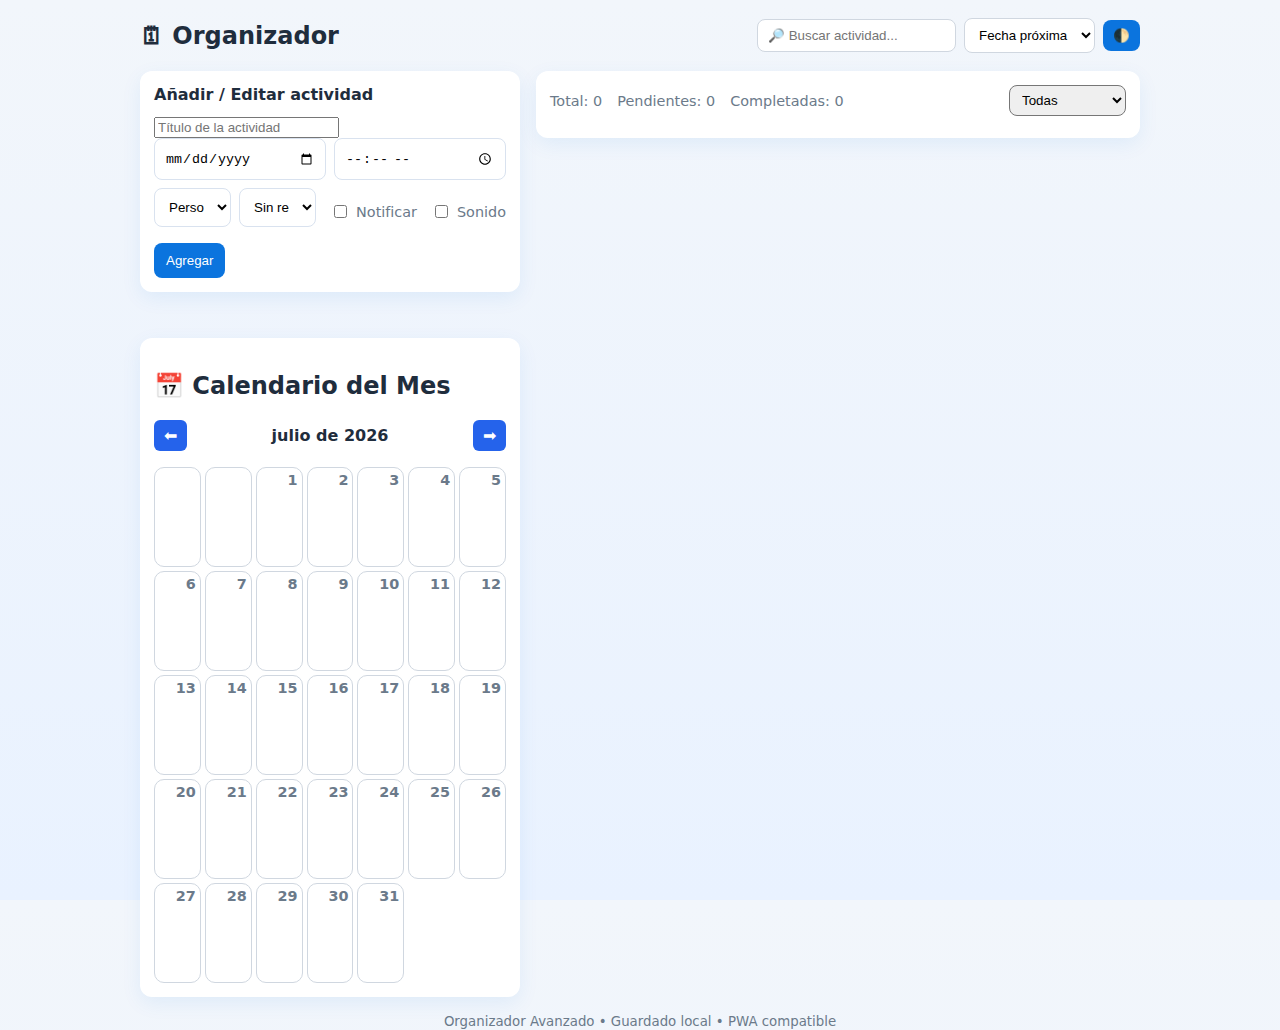
<file: index.html>
<!DOCTYPE html>
<html lang="es">
<head>
  <meta charset="utf-8" />
  <meta name="viewport" content="width=device-width,initial-scale=1" />
  <title>Organizador Avanzado</title>
  <link rel="stylesheet" href="style.css">
  <link rel="manifest" href="manifest.json">
  <meta name="theme-color" content="#0b74de">
</head>
<body>
  <div class="app">
    <header>
      <h1>🗓 Organizador</h1>
      <div class="top-controls">
        <input id="buscar" placeholder="🔎 Buscar actividad..." />
        <select id="orden">
          <option value="proximo">Fecha próxima</option>
          <option value="antiguo">Fecha antigua</option>
          <option value="alfabetico">Alfabético</option>
        </select>
        <button id="toggleTheme" title="Cambiar tema">🌓</button>
        <button id="installBtn" class="hidden">⬇ Instalar</button>
      </div>
    </header>

    <main>
      <!-- FORMULARIO -->
      <section class="form-section card">
        <h2>Añadir / Editar actividad</h2>
        <form id="formActividad">
          <input id="actividad" placeholder="Título de la actividad" required />
          
          <div class="row">
            <input type="date" id="fecha" required />
            <input type="time" id="hora" required />
          </div>

          <div class="row small-gap">
            <select id="categoria">
              <option value="Personal">Personal</option>
              <option value="Trabajo">Trabajo</option>
              <option value="Estudio">Estudio</option>
              <option value="Otro">Otro</option>
            </select>

            <select id="recurrencia">
              <option value="none">Sin recurrencia</option>
              <option value="daily">Diario</option>
              <option value="weekly">Semanal</option>
              <option value="monthly">Mensual</option>
            </select>

            <label class="checkbox">
              <input type="checkbox" id="notificar" /> Notificar
            </label>

            <label class="checkbox">
              <input type="checkbox" id="conSonido" /> Sonido
            </label>
          </div>

          <div class="form-actions">
            <button type="submit" id="guardarBtn">Agregar</button>
            <button type="button" id="cancelEdit" class="hidden">Cancelar</button>
          </div>

          <input type="hidden" id="editingId" value="">
        </form>
      </section>

      <!-- LISTA DE ACTIVIDADES -->
      <section class="list-section card">
        <div class="list-header">
          <div class="counters">
            <span id="totalCount">Total: 0</span>
            <span id="pendientesCount">Pendientes: 0</span>
            <span id="completadasCount">Completadas: 0</span>
          </div>
          <div class="filters">
            <select id="filtro">
              <option value="todas">Todas</option>
              <option value="pendientes">Pendientes</option>
              <option value="completadas">Completadas</option>
            </select>
          </div>
        </div>

        <!-- 👇 Contenedor con scroll interno -->
        <div class="scroll-container">
          <ul id="listaActividades" class="lista"></ul>
        </div>
      </section>

      <!-- CALENDARIO -->
      <section id="calendario" class="calendar card">
        <h2>📅 Calendario del Mes</h2>
        <div class="calendar-header">
          <button id="prevMonth" class="btn-nav">⬅</button>
          <span id="monthYear"></span>
          <button id="nextMonth" class="btn-nav">➡</button>
        </div>
        <div id="calendarGrid" class="calendar-grid"></div>
      </section>
    </main>

    <audio id="alarmaAudio" src="[data-uri]..." preload="auto"></audio>

    <footer>
      <small>Organizador Avanzado • Guardado local • PWA compatible</small>
    </footer>
  </div>

  <script src="script.js" defer></script>
</body>
</html>
</file>
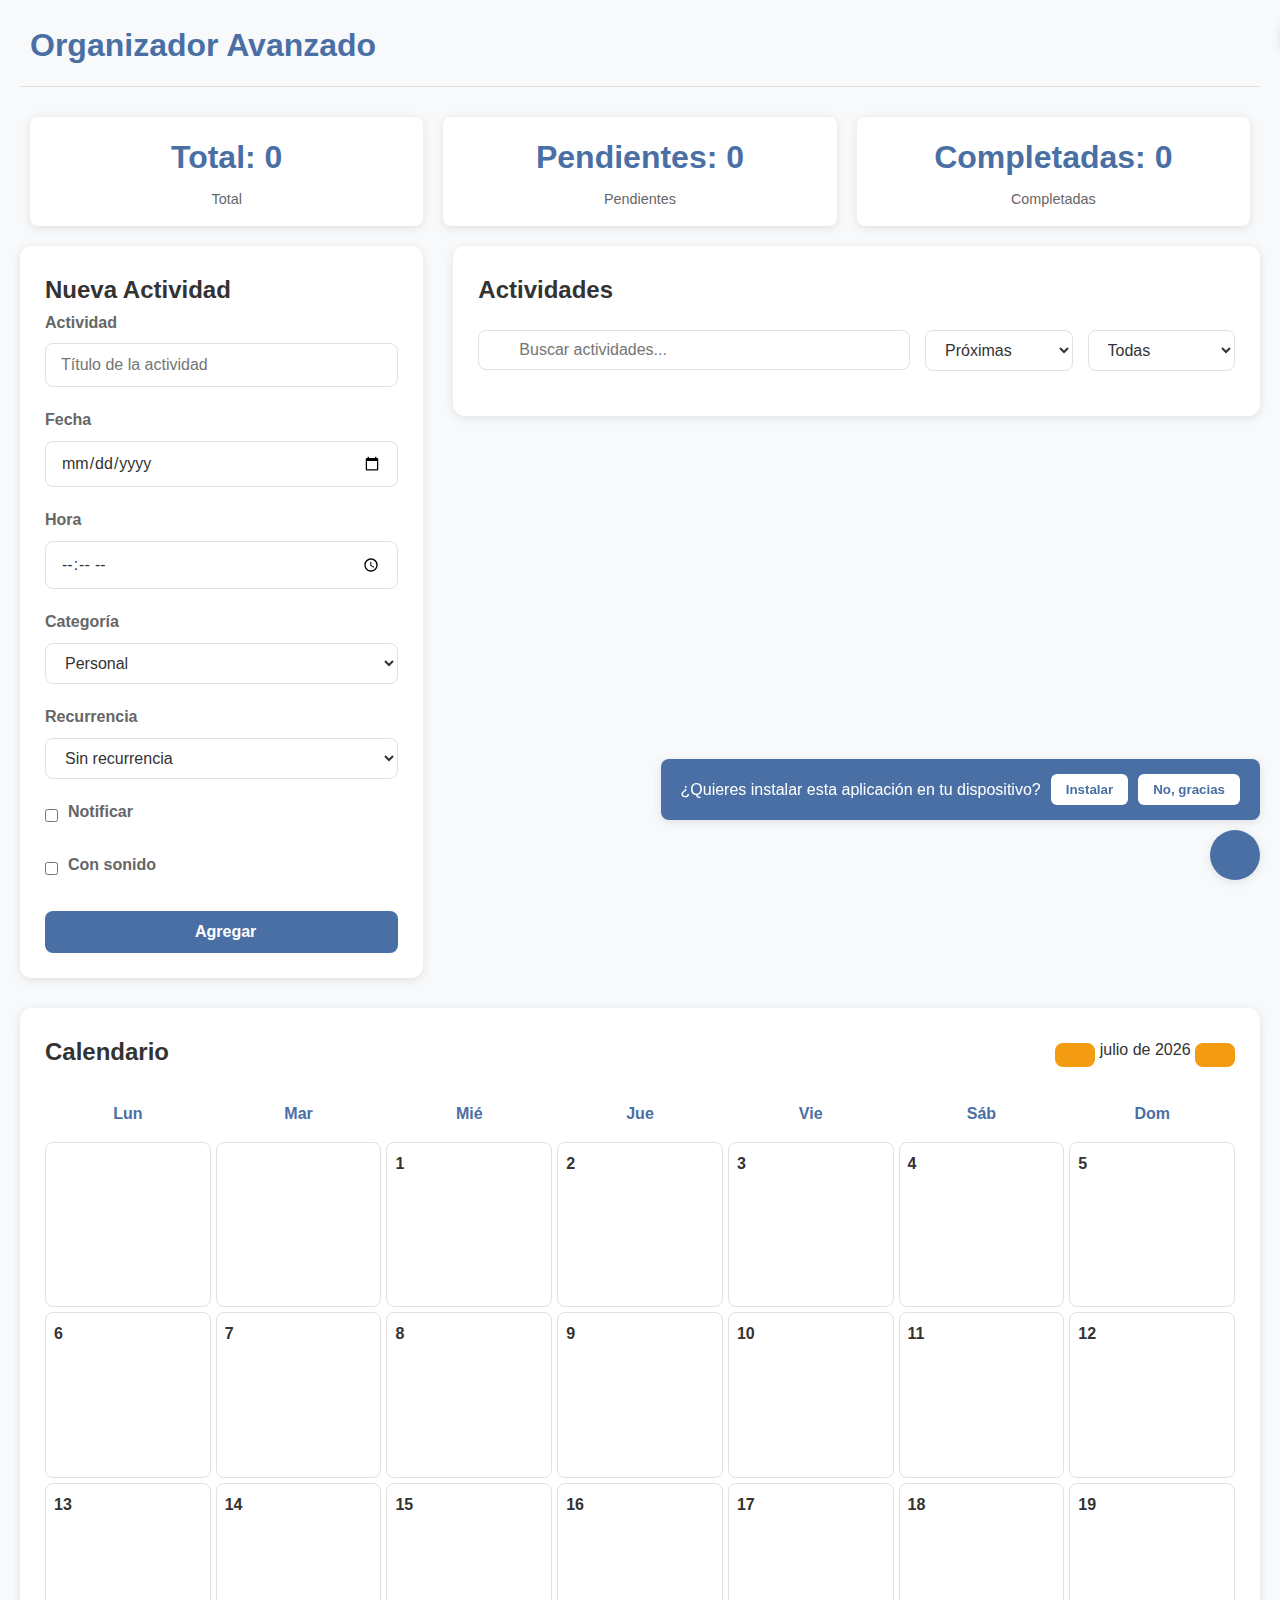
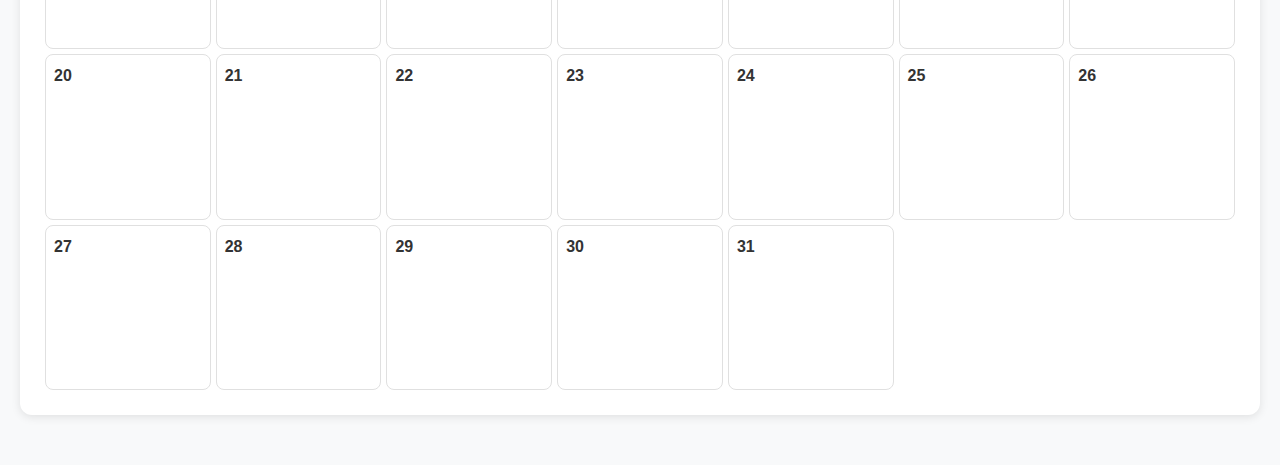
<file: ult/index.html>
<!DOCTYPE html>
<html lang="es">
<head>
    <meta charset="UTF-8">
    <meta name="viewport" content="width=device-width, initial-scale=1.0">
    <title>Organizador Avanzado</title>
    <link rel="stylesheet" href="https://cdnjs.cloudflare.com/ajax/libs/font-awesome/6.4.0/css/all.min.css">
    <style>
        :root {
            --primary: #4a6fa5;
            --primary-dark: #2c4f7c;
            --primary-light: #6a8fb5;
            --secondary: #f39c12;
            --danger: #e74c3c;
            --success: #2ecc71;
            --bg: #f8f9fa;
            --surface: #ffffff;
            --text: #333333;
            --text-secondary: #666666;
            --border: #e0e0e0;
            --shadow: 0 2px 10px rgba(0,0,0,0.1);
            --transition: all 0.3s ease;
        }

        [data-theme="dark"] {
            --bg: #1a1a1a;
            --surface: #2d2d2d;
            --text: #f0f0f0;
            --text-secondary: #cccccc;
            --border: #444444;
            --shadow: 0 2px 10px rgba(0,0,0,0.3);
        }

        * {
            margin: 0;
            padding: 0;
            box-sizing: border-box;
            font-family: 'Segoe UI', Tahoma, Geneva, Verdana, sans-serif;
        }

        body {
            background-color: var(--bg);
            color: var(--text);
            line-height: 1.6;
            transition: var(--transition);
        }

        .container {
            max-width: 1400px;
            margin: 0 auto;
            padding: 20px;
        }

        header {
            display: flex;
            justify-content: space-between;
            align-items: center;
            margin-bottom: 30px;
            padding-bottom: 15px;
            border-bottom: 1px solid var(--border);
        }

        h1 {
            color: var(--primary);
            font-size: 2rem;
            display: flex;
            align-items: center;
            gap: 10px;
        }

        .stats {
            display: flex;
            justify-content: space-around;
            margin-bottom: 20px;
            text-align: center;
        }

        .stat {
            background-color: var(--surface);
            border-radius: 8px;
            padding: 15px;
            box-shadow: var(--shadow);
            flex: 1;
            margin: 0 10px;
            transition: var(--transition);
        }

        .stat:hover {
            transform: translateY(-5px);
            box-shadow: 0 5px 15px rgba(0,0,0,0.1);
        }

        .stat-number {
            font-size: 2rem;
            font-weight: 700;
            color: var(--primary);
        }

        .stat-label {
            color: var(--text-secondary);
            font-size: 0.9rem;
            margin-top: 5px;
        }

        .main-content {
            display: grid;
            grid-template-columns: 1fr 2fr;
            gap: 30px;
            margin-bottom: 30px;
        }

        @media (max-width: 968px) {
            .main-content {
                grid-template-columns: 1fr;
            }
        }

        .form-section {
            background-color: var(--surface);
            border-radius: 12px;
            padding: 25px;
            box-shadow: var(--shadow);
            transition: var(--transition);
            height: fit-content;
        }

        .form-section:hover {
            box-shadow: 0 4px 15px rgba(0,0,0,0.15);
        }

        .form-group {
            margin-bottom: 20px;
        }

        label {
            display: block;
            margin-bottom: 8px;
            font-weight: 600;
            color: var(--text-secondary);
        }

        input, select {
            width: 100%;
            padding: 12px 15px;
            border: 1px solid var(--border);
            border-radius: 8px;
            background-color: var(--surface);
            color: var(--text);
            font-size: 1rem;
            transition: var(--transition);
        }

        input:focus, select:focus {
            outline: none;
            border-color: var(--primary);
            box-shadow: 0 0 0 3px rgba(74, 111, 165, 0.2);
        }

        .checkbox-group {
            display: flex;
            align-items: center;
            gap: 10px;
            margin-bottom: 20px;
        }

        .checkbox-group input[type="checkbox"] {
            width: auto;
        }

        .btn {
            padding: 12px 20px;
            border: none;
            border-radius: 8px;
            font-size: 1rem;
            font-weight: 600;
            cursor: pointer;
            transition: var(--transition);
            display: inline-flex;
            align-items: center;
            gap: 8px;
        }

        .btn-primary {
            background-color: var(--primary);
            color: white;
        }

        .btn-primary:hover {
            background-color: var(--primary-dark);
        }

        .btn-secondary {
            background-color: var(--secondary);
            color: white;
        }

        .btn-secondary:hover {
            background-color: #d68910;
        }

        .btn-danger {
            background-color: var(--danger);
            color: white;
        }

        .btn-danger:hover {
            background-color: #c0392b;
        }

        .btn-block {
            width: 100%;
            justify-content: center;
        }

        .form-actions {
            display: flex;
            gap: 15px;
            margin-top: 25px;
        }

        .activities-container {
            background-color: var(--surface);
            border-radius: 12px;
            padding: 25px;
            box-shadow: var(--shadow);
            transition: var(--transition);
            display: flex;
            flex-direction: column;
            height: fit-content;
            max-height: 70vh;
        }

        .activities-container:hover {
            box-shadow: 0 4px 15px rgba(0,0,0,0.15);
        }

        .activities-header {
            display: flex;
            justify-content: space-between;
            align-items: center;
            margin-bottom: 20px;
        }

        .activities-controls {
            display: flex;
            gap: 15px;
            margin-bottom: 20px;
            flex-wrap: wrap;
        }

        .search-box {
            flex: 1;
            min-width: 200px;
            position: relative;
        }

        .search-box input {
            width: 100%;
            padding: 10px 15px 10px 40px;
            border: 1px solid var(--border);
            border-radius: 8px;
            background-color: var(--surface);
            color: var(--text);
            font-size: 1rem;
            transition: var(--transition);
        }

        .search-box i {
            position: absolute;
            left: 15px;
            top: 50%;
            transform: translateY(-50%);
            color: var(--text-secondary);
        }

        .filter-sort {
            display: flex;
            gap: 15px;
        }

        select {
            padding: 10px 15px;
            border: 1px solid var(--border);
            border-radius: 8px;
            background-color: var(--surface);
            color: var(--text);
            font-size: 1rem;
            cursor: pointer;
            transition: var(--transition);
        }

        select:hover {
            border-color: var(--primary);
        }

        .activities-list-wrapper {
            flex: 1;
            overflow-y: auto;
            padding-right: 10px;
        }

        /* Scrollbar personalizado */
        .activities-list-wrapper::-webkit-scrollbar {
            width: 8px;
        }

        .activities-list-wrapper::-webkit-scrollbar-track {
            background: var(--bg);
            border-radius: 4px;
        }

        .activities-list-wrapper::-webkit-scrollbar-thumb {
            background: var(--primary);
            border-radius: 4px;
        }

        .activities-list-wrapper::-webkit-scrollbar-thumb:hover {
            background: var(--primary-dark);
        }

        .activities-list {
            list-style: none;
        }

        .item {
            display: flex;
            justify-content: space-between;
            align-items: flex-start;
            padding: 15px;
            border-bottom: 1px solid var(--border);
            transition: var(--transition);
        }

        .item:hover {
            background-color: rgba(74, 111, 165, 0.05);
        }

        .item.completed {
            opacity: 0.7;
        }

        .item-content {
            flex: 1;
        }

        .item-title {
            font-weight: 600;
            margin-bottom: 5px;
            font-size: 1.1rem;
        }

        .item-meta {
            color: var(--text-secondary);
            font-size: 0.9rem;
            margin-bottom: 8px;
        }

        .item-tags {
            display: flex;
            gap: 8px;
            margin-top: 8px;
        }

        .tag {
            background-color: var(--primary);
            color: white;
            padding: 4px 8px;
            border-radius: 4px;
            font-size: 0.8rem;
        }

        .item-actions {
            display: flex;
            gap: 8px;
        }

        .btn-small {
            padding: 8px 12px;
            font-size: 0.9rem;
            border-radius: 6px;
        }

        .btn-complete {
            background-color: var(--success);
            color: white;
        }

        .btn-complete:hover {
            background-color: #27ae60;
        }

        .btn-edit {
            background-color: var(--primary);
            color: white;
        }

        .btn-edit:hover {
            background-color: var(--primary-dark);
        }

        .btn-del {
            background-color: var(--danger);
            color: white;
        }

        .btn-del:hover {
            background-color: #c0392b;
        }

        .calendar-section {
            background-color: var(--surface);
            border-radius: 12px;
            padding: 25px;
            box-shadow: var(--shadow);
            transition: var(--transition);
            margin-bottom: 30px;
        }

        .calendar-section:hover {
            box-shadow: 0 4px 15px rgba(0,0,0,0.15);
        }

        .calendar-header {
            display: flex;
            justify-content: space-between;
            align-items: center;
            margin-bottom: 20px;
        }

        .calendar-container {
            width: 100%;
            overflow-x: auto;
        }

        .calendar-grid {
            display: grid;
            grid-template-columns: repeat(7, 1fr);
            gap: 5px;
            width: 100%;
            min-width: 600px;
        }

        .calendar-day-header {
            text-align: center;
            font-weight: 600;
            padding: 10px;
            color: var(--primary);
        }

        .day {
            aspect-ratio: 1;
            border: 1px solid var(--border);
            border-radius: 8px;
            padding: 8px;
            position: relative;
            min-height: 80px;
            background-color: var(--surface);
            transition: var(--transition);
        }

        .day:hover {
            background-color: rgba(74, 111, 165, 0.1);
            transform: translateY(-2px);
            box-shadow: 0 4px 8px rgba(0,0,0,0.1);
        }

        .day-number {
            font-weight: 600;
            margin-bottom: 5px;
        }

        .event {
            font-size: 0.75rem;
            padding: 2px 5px;
            margin-top: 3px;
            border-radius: 4px;
            background-color: var(--primary-light);
            color: white;
            overflow: hidden;
            text-overflow: ellipsis;
            white-space: nowrap;
        }

        .theme-toggle {
            position: fixed;
            bottom: 20px;
            right: 20px;
            width: 50px;
            height: 50px;
            border-radius: 50%;
            background-color: var(--primary);
            color: white;
            border: none;
            cursor: pointer;
            display: flex;
            align-items: center;
            justify-content: center;
            box-shadow: var(--shadow);
            transition: var(--transition);
            z-index: 100;
        }

        .theme-toggle:hover {
            transform: scale(1.1);
            box-shadow: 0 5px 15px rgba(0,0,0,0.2);
        }

        .hidden {
            display: none;
        }

        .notification {
            position: fixed;
            top: 20px;
            right: 20px;
            padding: 15px 20px;
            background-color: var(--primary);
            color: white;
            border-radius: 8px;
            box-shadow: var(--shadow);
            z-index: 1000;
            transform: translateX(150%);
            transition: transform 0.3s ease;
        }

        .notification.show {
            transform: translateX(0);
        }

        .install-prompt {
            position: fixed;
            bottom: 80px;
            right: 20px;
            background-color: var(--primary);
            color: white;
            padding: 15px 20px;
            border-radius: 8px;
            box-shadow: var(--shadow);
            display: flex;
            align-items: center;
            gap: 10px;
            z-index: 100;
        }

        .install-prompt button {
            background-color: white;
            color: var(--primary);
            border: none;
            padding: 8px 15px;
            border-radius: 6px;
            font-weight: 600;
            cursor: pointer;
            transition: var(--transition);
        }

        .install-prompt button:hover {
            background-color: var(--bg);
        }

        @media (max-width: 768px) {
            .container {
                padding: 10px;
            }
            
            h1 {
                font-size: 1.5rem;
            }
            
            .main-content {
                grid-template-columns: 1fr;
            }
            
            .activities-container {
                max-height: none;
            }
            
            .activities-controls {
                flex-direction: column;
            }
            
            .search-box {
                width: 100%;
            }
            
            .filter-sort {
                width: 100%;
            }
            
            .filter-sort select {
                flex: 1;
            }
            
            .stats {
                flex-direction: column;
                gap: 10px;
            }
            
            .stat {
                margin: 0;
            }
            
            .form-actions {
                flex-direction: column;
            }
            
            .btn-block {
                width: 100%;
            }
            
            .item {
                flex-direction: column;
                gap: 10px;
            }
            
            .item-actions {
                width: 100%;
                justify-content: flex-end;
            }
            
            .calendar-grid {
                min-width: 100%;
            }
        }
    </style>
</head>
<body>
    <div class="container">
        <header>
            <h1><i class="fas fa-calendar-check"></i> Organizador Avanzado</h1>
            <button id="installBtn" class="btn btn-secondary hidden">
                <i class="fas fa-download"></i> Instalar App
            </button>
        </header>

        <div class="stats">
            <div class="stat">
                <div class="stat-number" id="totalCount">0</div>
                <div class="stat-label">Total</div>
            </div>
            <div class="stat">
                <div class="stat-number" id="pendientesCount">0</div>
                <div class="stat-label">Pendientes</div>
            </div>
            <div class="stat">
                <div class="stat-number" id="completadasCount">0</div>
                <div class="stat-label">Completadas</div>
            </div>
        </div>

        <div class="main-content">
            <div class="form-section">
                <h2><i class="fas fa-plus-circle"></i> <span id="formTitle">Nueva Actividad</span></h2>
                <form id="formActividad">
                    <input type="hidden" id="editingId">
                    
                    <div class="form-group">
                        <label for="actividad">Actividad</label>
                        <input type="text" id="actividad" placeholder="Título de la actividad" required>
                    </div>
                    
                    <div class="form-group">
                        <label for="fecha">Fecha</label>
                        <input type="date" id="fecha" required>
                    </div>
                    
                    <div class="form-group">
                        <label for="hora">Hora</label>
                        <input type="time" id="hora" required>
                    </div>
                    
                    <div class="form-group">
                        <label for="categoria">Categoría</label>
                        <select id="categoria">
                            <option value="Personal">Personal</option>
                            <option value="Trabajo">Trabajo</option>
                            <option value="Salud">Salud</option>
                            <option value="Estudio">Estudio</option>
                            <option value="Familia">Familia</option>
                            <option value="Otro">Otro</option>
                        </select>
                    </div>
                    
                    <div class="form-group">
                        <label for="recurrencia">Recurrencia</label>
                        <select id="recurrencia">
                            <option value="none">Sin recurrencia</option>
                            <option value="daily">Diaria</option>
                            <option value="weekly">Semanal</option>
                            <option value="monthly">Mensual</option>
                        </select>
                    </div>
                    
                    <div class="checkbox-group">
                        <input type="checkbox" id="notificar">
                        <label for="notificar">Notificar</label>
                    </div>
                    
                    <div class="checkbox-group">
                        <input type="checkbox" id="conSonido">
                        <label for="conSonido">Con sonido</label>
                    </div>
                    
                    <div class="form-actions">
                        <button type="submit" class="btn btn-primary btn-block">
                            <i class="fas fa-save"></i> <span id="guardarBtn">Agregar</span>
                        </button>
                        <button type="button" id="cancelEdit" class="btn btn-secondary hidden">
                            <i class="fas fa-times"></i> Cancelar
                        </button>
                    </div>
                </form>
            </div>
            
            <div class="activities-container">
                <div class="activities-header">
                    <h2><i class="fas fa-list"></i> Actividades</h2>
                </div>
                
                <div class="activities-controls">
                    <div class="search-box">
                        <i class="fas fa-search"></i>
                        <input type="text" id="buscar" placeholder="Buscar actividades...">
                    </div>
                    <div class="filter-sort">
                        <select id="orden">
                            <option value="proximo">Próximas</option>
                            <option value="antiguo">Más antiguas</option>
                            <option value="alfabetico">Alfabético</option>
                        </select>
                        <select id="filtro">
                            <option value="todas">Todas</option>
                            <option value="pendientes">Pendientes</option>
                            <option value="completadas">Completadas</option>
                        </select>
                    </div>
                </div>
                
                <div class="activities-list-wrapper">
                    <ul class="activities-list" id="listaActividades"></ul>
                </div>
            </div>
        </div>

        <div class="calendar-section">
            <div class="calendar-header">
                <h2><i class="fas fa-calendar-alt"></i> Calendario</h2>
                <div>
                    <button id="prevMonth" class="btn btn-secondary">
                        <i class="fas fa-chevron-left"></i>
                    </button>
                    <span id="monthYear"></span>
                    <button id="nextMonth" class="btn btn-secondary">
                        <i class="fas fa-chevron-right"></i>
                    </button>
                </div>
            </div>
            <div class="calendar-container">
                <div class="calendar-grid" id="calendarGrid"></div>
            </div>
        </div>
    </div>

    <button id="toggleTheme" class="theme-toggle">
        <i class="fas fa-moon"></i>
    </button>

    <div id="notification" class="notification"></div>
    <div id="installPrompt" class="install-prompt hidden">
        <span>¿Quieres instalar esta aplicación en tu dispositivo?</span>
        <button id="installBtnConfirm">Instalar</button>
        <button id="installBtnCancel">No, gracias</button>
    </div>

    <audio id="alarmaAudio" preload="auto">
        <source src="[data-uri]" type="audio/wav">
    </audio>

    <script>
        /* Organizador Avanzado: script.js
           - LocalStorage
           - Editar, borrar, marcar completada
           - Buscar, ordenar, filtrar
           - Notificaciones programadas con sonido y recurrencia simple
           - Tema (dark/light) persistente
           - Reagenda notificaciones al cargar
           - PWA install prompt
        */

        const LS_KEY = "organizador_avanzado_v1";
        let actividades = JSON.parse(localStorage.getItem(LS_KEY)) || [];
        const timeouts = new Map(); // id -> timeoutId
        let deferredInstallPrompt = null;

        // ELEMENTOS
        const buscarInput = document.getElementById("buscar");
        const ordenSelect = document.getElementById("orden");
        const filtroSelect = document.getElementById("filtro");
        const listaEl = document.getElementById("listaActividades");
        const form = document.getElementById("formActividad");
        const actividadInput = document.getElementById("actividad");
        const fechaInput = document.getElementById("fecha");
        const horaInput = document.getElementById("hora");
        const categoriaSelect = document.getElementById("categoria");
        const recurrenciaSelect = document.getElementById("recurrencia");
        const notificarChk = document.getElementById("notificar");
        const conSonidoChk = document.getElementById("conSonido");
        const editingIdInput = document.getElementById("editingId");
        const guardarBtn = document.getElementById("guardarBtn");
        const cancelEditBtn = document.getElementById("cancelEdit");
        const totalCount = document.getElementById("totalCount");
        const pendientesCount = document.getElementById("pendientesCount");
        const completadasCount = document.getElementById("completadasCount");
        const toggleThemeBtn = document.getElementById("toggleTheme");
        const installBtn = document.getElementById("installBtn");
        const installBtnConfirm = document.getElementById("installBtnConfirm");
        const installBtnCancel = document.getElementById("installBtnCancel");
        const installPrompt = document.getElementById("installPrompt");
        const alarmaAudio = document.getElementById("alarmaAudio");
        const formTitle = document.getElementById("formTitle");

        // Pedir permiso de notificaciones
        if ("Notification" in window && Notification.permission !== "granted") {
          Notification.requestPermission();
        }

        // Theme
        const currentTheme = localStorage.getItem("theme") || "light";
        if (currentTheme === "dark") {
          document.documentElement.setAttribute("data-theme", "dark");
          toggleThemeBtn.innerHTML = '<i class="fas fa-sun"></i>';
        }

        // PWA install prompt
        window.addEventListener("beforeinstallprompt", (e) => {
          e.preventDefault();
          deferredInstallPrompt = e;
          installBtn.classList.remove("hidden");
        });

        installBtn.addEventListener("click", () => {
          if (!deferredInstallPrompt) return;
          installPrompt.classList.remove("hidden");
          installBtn.classList.add("hidden");
        });

        installBtnConfirm.addEventListener("click", async () => {
          if (!deferredInstallPrompt) return;
          deferredInstallPrompt.prompt();
          const { outcome } = await deferredInstallPrompt.userChoice;
          deferredInstallPrompt = null;
          installPrompt.classList.add("hidden");
        });

        installBtnCancel.addEventListener("click", () => {
          installPrompt.classList.add("hidden");
        });

        toggleThemeBtn.addEventListener("click", () => {
          const cur = document.documentElement.getAttribute("data-theme") === "dark" ? "dark" : "light";
          const next = cur === "dark" ? "light" : "dark";
          document.documentElement.setAttribute("data-theme", next === "dark" ? "dark" : "");
          localStorage.setItem("theme", next);
          
          // Update icon based on theme
          if (next === "dark") {
            toggleThemeBtn.innerHTML = '<i class="fas fa-sun"></i>';
          } else {
            toggleThemeBtn.innerHTML = '<i class="fas fa-moon"></i>';
          }
        });

        // UTIL
        function save() {
          localStorage.setItem(LS_KEY, JSON.stringify(actividades));
        }

        function uid() {
          return Date.now().toString(36) + Math.random().toString(36).slice(2,8);
        }

        function parseDateTime(fechaStr, horaStr){
          // fechaStr: yyyy-mm-dd, horaStr: HH:MM
          return new Date(`${fechaStr}T${horaStr}:00`);
        }

        function formatSmall(dt){
          const opt = { year:'numeric', month:'short', day:'numeric', hour:'2-digit', minute:'2-digit' };
          return new Intl.DateTimeFormat('es-ES', opt).format(dt);
        }

        function showNotification(message, type = 'info') {
          const notification = document.getElementById("notification");
          notification.textContent = message;
          notification.classList.add("show");
          
          setTimeout(() => {
            notification.classList.remove("show");
          }, 3000);
        }

        // CRUD & UI
        function actualizarContadores(){
          totalCount.textContent = `Total: ${actividades.length}`;
          pendientesCount.textContent = `Pendientes: ${actividades.filter(a => !a.completada).length}`;
          completadasCount.textContent = `Completadas: ${actividades.filter(a => a.completada).length}`;
        }

        function render(){
          listaEl.innerHTML = "";
          let list = actividades.slice();

          // Buscar
          const q = buscarInput.value.trim().toLowerCase();
          if (q) list = list.filter(a => a.texto.toLowerCase().includes(q) || (a.categoria||"").toLowerCase().includes(q));

          // Filtrar
          const f = filtroSelect.value;
          if (f === "pendientes") list = list.filter(a=>!a.completada);
          if (f === "completadas") list = list.filter(a=>a.completada);

          // Orden
          const ord = ordenSelect.value;

          if (ord === "proximo") {
            list.sort((x, y) => new Date(`${x.fecha}T${x.hora}`) - new Date(`${y.fecha}T${y.hora}`));
          }

          if (ord === "antiguo") {
            list.sort((x, y) => new Date(`${y.fecha}T${y.hora}`) - new Date(`${x.fecha}T${x.hora}`));
          }

          if (ord === "alfabetico") {
            list.sort((x, y) => x.texto.localeCompare(y.texto));
          }

          // Render items
          list.forEach(item => {
            const li = document.createElement("li");
            li.className = "item" + (item.completada ? " completed" : "");
            li.dataset.id = item.id;

            const left = document.createElement("div");
            left.className = "item-content";
            left.innerHTML = `<div class="item-title">${escapeHTML(item.texto)}</div>
              <div class="item-meta">${item.categoria} • ${item.fecha} ${item.hora} • ${item.recurrencia !== 'none' ? '🔁 ' + item.recurrencia : ''}</div>
              <div class="item-tags">${item.notificar ? '<span class="tag"><i class="fas fa-bell"></i> Notificar</span>' : ''}</div>`;

            const actions = document.createElement("div");
            actions.className = "item-actions";
            const btnComplete = document.createElement("button");
            btnComplete.className = "btn-small btn-complete";
            btnComplete.innerHTML = item.completada ? '<i class="fas fa-undo"></i>' : '<i class="fas fa-check"></i>';
            btnComplete.addEventListener("click", ()=> toggleComplete(item.id));

            const btnEdit = document.createElement("button");
            btnEdit.className = "btn-small btn-edit";
            btnEdit.innerHTML = '<i class="fas fa-edit"></i>';
            btnEdit.addEventListener("click", ()=> startEdit(item.id));

            const btnDel = document.createElement("button");
            btnDel.className = "btn-small btn-del";
            btnDel.innerHTML = '<i class="fas fa-trash"></i>';
            btnDel.addEventListener("click", ()=> borrar(item.id));

            actions.append(btnComplete, btnEdit, btnDel);
            li.append(left, actions);
            listaEl.appendChild(li);
          });

          actualizarContadores();
        }

        function escapeHTML(s){
          return s.replace(/[&<>'"]/g, c=> ({'&':'&amp;','<':'&lt;','>':'&gt;',"'":'&#39;','"':'&quot;'}[c]));
        }

        // CRUD Handlers
        function startEdit(id){
          const a = actividades.find(x=>x.id===id);
          if(!a) return;
          editingIdInput.value = a.id;
          actividadInput.value = a.texto;
          fechaInput.value = a.fecha;
          horaInput.value = a.hora;
          categoriaSelect.value = a.categoria || "Personal";
          recurrenciaSelect.value = a.recurrencia || "none";
          notificarChk.checked = !!a.notificar;
          conSonidoChk.checked = !!a.conSonido;
          guardarBtn.textContent = "Guardar cambios";
          formTitle.textContent = "Editar Actividad";
          cancelEditBtn.classList.remove("hidden");
          window.scrollTo({top:0, behavior:'smooth'});
        }

        function cancelEdit(){
          editingIdInput.value = "";
          form.reset();
          guardarBtn.textContent = "Agregar";
          formTitle.textContent = "Nueva Actividad";
          cancelEditBtn.classList.add("hidden");
        }

        function borrar(id){
          if(!confirm("¿Eliminar esta actividad?")) return;
          actividades = actividades.filter(a=>a.id!==id);
          save();
          clearSchedule(id);
          render();
          showNotification("Actividad eliminada", "success");
        }

        function toggleComplete(id){
          const a = actividades.find(x=>x.id===id);
          if(!a) return;
          a.completada = !a.completada;
          save();
          render();
          showNotification(a.completada ? "Actividad completada" : "Actividad marcada como pendiente", "success");
        }

        form.addEventListener("submit", (e)=>{
          e.preventDefault();
          const texto = actividadInput.value.trim();
          const fecha = fechaInput.value;
          const hora = horaInput.value;
          const categoria = categoriaSelect.value;
          const recurrencia = recurrenciaSelect.value;
          const notificar = notificarChk.checked;
          const conSonido = conSonidoChk.checked;

          if(!texto || !fecha || !hora){ 
            showNotification("Completa todos los campos de fecha/hora/título", "error");
            return; 
          }

          const editingId = editingIdInput.value;
          if(editingId){
            // editar
            const a = actividades.find(x=>x.id===editingId);
            if(!a) return;
            a.texto = texto; a.fecha = fecha; a.hora = hora; a.categoria = categoria;
            a.recurrencia = recurrencia; a.notificar = notificar; a.conSonido = conSonido;
            save();
            clearSchedule(editingId);
            if(notificar) scheduleNotification(a);
            cancelEdit();
            render();
            showNotification("Actividad actualizada", "success");
            return;
          }

          // nuevo
          const nuevo = {
            id: uid(),
            texto, fecha, hora, categoria,
            recurrencia, notificar, conSonido,
            completada: false,
            createdAt: new Date().toISOString()
          };
          actividades.push(nuevo);
          save();
          render();
          if(notificar) scheduleNotification(nuevo);
          form.reset();
          showNotification("Actividad agregada", "success");
        });

        // Filtrado y orden en vivo
        [buscarInput, ordenSelect, filtroSelect].forEach(el => el.addEventListener("input", render));
        cancelEditBtn.addEventListener("click", cancelEdit);

        // NOTIFICACIONES: schedule + clear
        function scheduleNotification(item){
          if (!("Notification" in window) || Notification.permission !== "granted") return;
          // Clear previous
          clearSchedule(item.id);

          const target = parseDateTime(item.fecha, item.hora);
          const now = new Date();
          const delay = target - now;
          if (delay <= 0) return; // ya pasó

          const t = setTimeout(async () => {
            // Re-fetch item en caso de edición o eliminación
            const a = actividades.find(x => x.id === item.id);
            if (!a) return;

            if (!a.completada) {
              // Mostrar notificación
              new Notification("Recordatorio", {
                body: `${a.texto} — ${a.fecha} ${a.hora}`,
                icon: "" // opcional
              });

              if (a.conSonido) {
                try {
                  await alarmaAudio.play();
                } catch (e) {}
              }
            }

            // Si tiene recurrencia, crear próxima instancia (simple)
            if (a.recurrencia && a.recurrencia !== "none") {
              const nextDate = computeNextDate(a.fecha, a.recurrencia);
              if (nextDate) {
                // Actualizar la actividad a la siguiente fecha
                a.fecha = nextDate;
                save();
                scheduleNotification(a); // Reprogramar notificación
                render(); // Actualizar interfaz
              }
            } else {
              // Si no es recurrente, no reprogramar
              timeouts.delete(a.id);
            }

          }, delay);

          timeouts.set(item.id, t);
        }

        function clearSchedule(id){
          const t = timeouts.get(id);
          if (t) { clearTimeout(t); timeouts.delete(id); }
        }

        // Reprogramar todas al cargar
        function reprogramarTodas(){
          actividades.forEach(a => {
            clearSchedule(a.id);
            if (a.notificar){
              scheduleNotification(a);
            }
          });
        }

        // Calcular fecha siguiente para recurrencia (simple)
        function computeNextDate(fechaStr, recurr) {
          const dt = new Date(fechaStr + "T00:00:00");
          if (isNaN(dt)) return null;

          if (recurr === "daily") dt.setDate(dt.getDate() + 1);
          if (recurr === "weekly") dt.setDate(dt.getDate() + 7);
          if (recurr === "monthly") dt.setMonth(dt.getMonth() + 1);

          const y = dt.getFullYear();
          const m = String(dt.getMonth() + 1).padStart(2, '0');
          const d = String(dt.getDate()).padStart(2, '0');

          return `${y}-${m}-${d}`;
        }

        // Helper parse date/time
        function parseDateTime(fechaStr, horaStr) {
          return new Date(`${fechaStr}T${horaStr}:00`);
        }

        // On load
        render();
        reprogramarTodas();

        // === CALENDARIO ===
        const calendarGrid = document.getElementById("calendarGrid");
        const monthYearLabel = document.getElementById("monthYear");
        const prevMonthBtn = document.getElementById("prevMonth");
        const nextMonthBtn = document.getElementById("nextMonth");

        // Estado del calendario (mes actual)
        let currentDate = new Date();

        function renderCalendar() {
          if (!calendarGrid) return;

          calendarGrid.innerHTML = "";

          const year = currentDate.getFullYear();
          const month = currentDate.getMonth();

          // Mostrar mes y año
          const opciones = { month: "long", year: "numeric" };
          monthYearLabel.textContent = currentDate.toLocaleDateString("es-ES", opciones);

          const primerDia = new Date(year, month, 1);
          const ultimoDia = new Date(year, month + 1, 0);
          const primerDiaSemana = primerDia.getDay();
          const totalDias = ultimoDia.getDate();

          // Ajustar para iniciar en lunes
          const offset = (primerDiaSemana === 0 ? 6 : primerDiaSemana - 1);

          // Días de la semana
          const diasSemana = ["Lun", "Mar", "Mié", "Jue", "Vie", "Sáb", "Dom"];
          diasSemana.forEach(dia => {
            const diaHeader = document.createElement("div");
            diaHeader.className = "calendar-day-header";
            diaHeader.textContent = dia;
            calendarGrid.appendChild(diaHeader);
          });

          // Celdas vacías antes del 1
          for (let i = 0; i < offset; i++) {
            const empty = document.createElement("div");
            empty.className = "day";
            calendarGrid.appendChild(empty);
          }

          // Días del mes
          for (let d = 1; d <= totalDias; d++) {
            const cell = document.createElement("div");
            cell.className = "day";
            const num = document.createElement("div");
            num.className = "day-number";
            num.textContent = d;
            cell.appendChild(num);

            // Buscar actividades del día
            const fechaStr = `${year}-${String(month + 1).padStart(2, "0")}-${String(d).padStart(2, "0")}`;
            const delDia = actividades.filter(a => a.fecha === fechaStr);

            delDia.forEach(a => {
              const ev = document.createElement("div");
              ev.className = "event";
              ev.textContent = a.texto;
              ev.title = `${a.hora} • ${a.categoria}`;
              cell.appendChild(ev);
            });

            calendarGrid.appendChild(cell);
          }
        }

        // Botones para cambiar de mes
        prevMonthBtn.addEventListener("click", () => {
          currentDate.setMonth(currentDate.getMonth() - 1);
          renderCalendar();
        });

        nextMonthBtn.addEventListener("click", () => {
          currentDate.setMonth(currentDate.getMonth() + 1);
          renderCalendar();
        });

        // Llamar al iniciar
        document.addEventListener("DOMContentLoaded", renderCalendar);

        // Actualizar calendario al renderizar lista
        const oldRender = render;
        render = function() {
          oldRender();
          renderCalendar();
        };

        // Register service worker for PWA/offline
        if ('serviceWorker' in navigator) {
          navigator.serviceWorker
            .register('sw.js')
            .catch(err => console.warn('SW failed', err));
        }
    </script>
</body>
</html>
</file>
<file: style.css>
:root {
  --bg: #f2f6fb;
  --card: #ffffff;
  --text: #1f2d3d;
  --accent: #0b74de;
  --muted: #6b7a8a;
}

[data-theme="dark"] {
  --bg: #0f1720;
  --card: #0b1220;
  --text: #e6eef8;
  --accent: #3aa0ff;
  --muted: #9fb6d6;
}

* {
  box-sizing: border-box;
}

html,
body {
  height: 100%;
  margin: 0;
  font-family: Inter, system-ui, -apple-system, "Segoe UI", Roboto, "Helvetica Neue", Arial;
}

body {
  background: linear-gradient(180deg, var(--bg), #e9f2ff);
  color: var(--text);
  padding: 18px;
}

.app {
  max-width: 1000px;
  margin: 0 auto;
}

header {
  display: flex;
  align-items: center;
  justify-content: space-between;
  gap: 12px;
  margin-bottom: 18px;
}

header h1 {
  margin: 0;
  font-size: 1.5rem;
}

.top-controls {
  display: flex;
  gap: 8px;
  align-items: center;
}

.top-controls input,
.top-controls select {
  padding: 8px 10px;
  border-radius: 8px;
  border: 1px solid #d0d7e0;
  background: var(--card);
}

.top-controls button {
  padding: 8px 10px;
  background: var(--accent);
  color: white;
  border: none;
  border-radius: 8px;
  cursor: pointer;
}

main {
  display: grid;
  grid-template-columns: 380px 1fr;
  gap: 16px;
  align-items: start;
}

/* --- RESPONSIVE --- */
@media (max-width: 900px) {
  main {
    grid-template-columns: 1fr;
  }

  /* Hace que el calendario se expanda al 100% en pantallas pequeñas */
  .calendar {
    margin-top: 20px;
  }
}

.card {
  background: var(--card);
  padding: 14px;
  border-radius: 12px;
  box-shadow: 0 6px 20px rgba(11, 116, 222, 0.08);
}

.form-section h2 {
  margin-top: 0;
  font-size: 1rem;
}

.form-section input[type="text"],
.form-section input[type="date"],
.form-section input[type="time"],
.form-section select {
  width: 100%;
  padding: 10px;
  margin-bottom: 8px;
  border-radius: 8px;
  border: 1px solid #d9e2ef;
  background: transparent;
}

.row {
  display: flex;
  gap: 8px;
}

.small-gap .row > * {
  flex: 1;
}

.checkbox {
  display: flex;
  align-items: center;
  gap: 6px;
  font-size: 0.9rem;
  color: var(--muted);
  padding-left: 6px;
}

.form-actions {
  display: flex;
  gap: 8px;
  margin-top: 8px;
}

.form-actions button {
  padding: 10px 12px;
  border-radius: 8px;
  border: none;
  cursor: pointer;
}

#guardarBtn {
  background: var(--accent);
  color: white;
}

#cancelEdit {
  background: #e6e6e6;
}

.list-header {
  display: flex;
  justify-content: space-between;
  align-items: center;
  margin-bottom: 8px;
}

.counters span {
  margin-right: 10px;
  color: var(--muted);
  font-size: 0.9rem;
}

.filters select {
  padding: 6px 8px;
  border-radius: 8px;
}

/* === LISTA DE ACTIVIDADES === */
.lista {
  list-style: none;
  padding: 0;
  margin: 0;
  display: flex;
  flex-direction: column;
  gap: 10px;

  /* 👇 Agregamos límite y scroll interno */
  max-height: 350px; 
  overflow-y: auto;
  scrollbar-width: thin; /* Estilo moderno para scrollbar */
}

/* --- Estilo opcional del scroll (para Chrome/Edge) --- */
.lista::-webkit-scrollbar {
  width: 8px;
}
.lista::-webkit-scrollbar-thumb {
  background-color: #c1d2eb;
  border-radius: 6px;
}

.item {
  display: flex;
  justify-content: space-between;
  gap: 12px;
  align-items: center;
  padding: 10px;
  border-radius: 10px;
  background: linear-gradient(180deg, #ffffff, #f7fbff);
}
[data-theme="dark"] .item {
  background: linear-gradient(180deg, #07101a, #081421);
}

.item .left {
  flex: 1;
}
.item .meta {
  color: var(--muted);
  font-size: 0.9rem;
  margin-top: 6px;
}
.item .tags {
  display: flex;
  gap: 6px;
  margin-top: 6px;
}
.tag {
  background: #eef6ff;
  color: var(--accent);
  padding: 4px 8px;
  border-radius: 8px;
  font-size: 0.8rem;
}
[data-theme="dark"] .tag {
  background: transparent;
  border: 1px solid rgba(255, 255, 255, 0.06);
}

.item .actions {
  display: flex;
  gap: 6px;
}

.btnsmall {
  padding: 6px 8px;
  border-radius: 8px;
  border: none;
  cursor: pointer;
  font-size: 0.9rem;
}
.complete {
  background: #51cf66;
  color: white;
}
.edit {
  background: #ffd43b;
}
.del {
  background: #ff6b6b;
  color: white;
}

.completed .left {
  opacity: 0.6;
  text-decoration: line-through;
}

footer {
  margin-top: 14px;
  text-align: center;
  color: var(--muted);
}
.hidden {
  display: none;
}

/* === CALENDARIO === */
.calendar {
  margin-top: 30px;
  width: 100%; /* 👈 Asegura que el calendario use todo el ancho */
}

.calendar-grid {
  display: grid;
  grid-template-columns: repeat(7, 1fr);
  gap: 4px;
  text-align: center;
  width: 100%; /* 👈 Expande completamente */
}

.calendar-grid .day {
  border: 1px solid #d0d7e0;
  background: var(--card);
  min-height: 100px;
  border-radius: 10px;
  padding: 4px;
  position: relative;
  display: flex;
  flex-direction: column;
}

.calendar-grid .day-number {
  font-weight: bold;
  font-size: 0.9rem;
  color: var(--muted);
  text-align: right;
}

.event {
  margin-top: 4px;
  background: #0b74de;
  color: white;
  border-radius: 6px;
  padding: 2px 4px;
  font-size: 0.8rem;
  word-wrap: break-word;
}

.calendar-header {
  display: flex;
  justify-content: space-between;
  align-items: center;
  margin-bottom: 1rem;
  font-weight: bold;
  font-size: 1rem;
}

.btn-nav {
  background: #2563eb;
  color: white;
  border: none;
  padding: 6px 10px;
  border-radius: 6px;
  cursor: pointer;
  font-size: 1rem;
  transition: background 0.3s ease;
}

.btn-nav:hover {
  background: #1e40af;
}

/* === Contenedor con scroll para la lista === */
.scroll-container {
  max-height: 350px;
  overflow-y: auto;
  padding-right: 6px; /* espacio para que el scroll no tape el contenido */
}

.scroll-container::-webkit-scrollbar {
  width: 8px;
}
.scroll-container::-webkit-scrollbar-thumb {
  background-color: #c1d2eb;
  border-radius: 6px;
}
</file>
